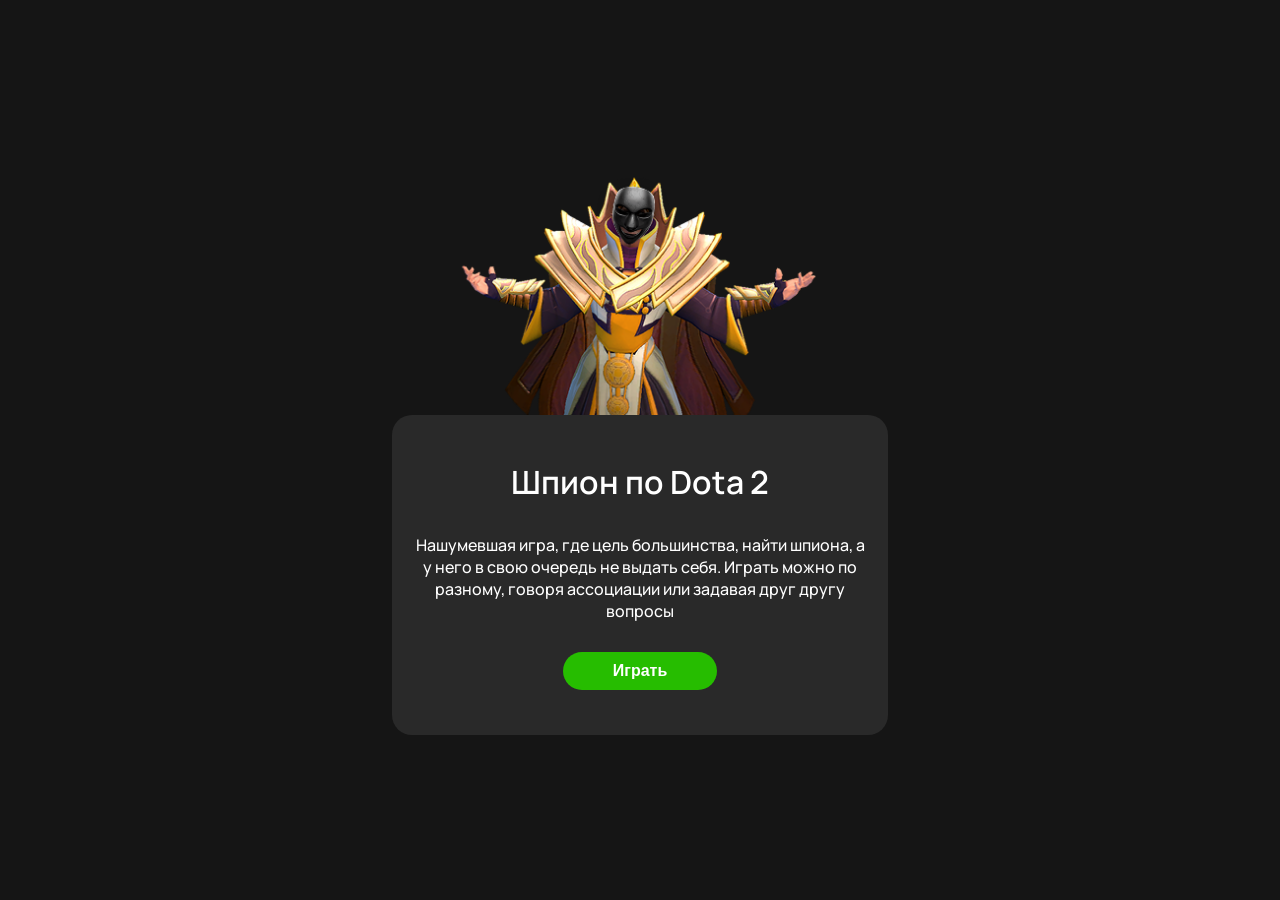
<file: index.html>
<!DOCTYPE html>
<html lang="en">
<head>
    <meta charset="UTF-8">
    <meta name="viewport" content="width=device-width, initial-scale=1.0">
    <title>Document</title>
    <link rel="stylesheet" href="./public/styles/index.css">
</head>
<body>
    <div class="container">
        <div class="big-image">
            <div alt="" class="big-image__image">
        </div>
        <div class="div-main">
            <h2 class="div-main__title"> Шпион по Dota 2 </h2>
            <p class="div-main__subtitle"> Нашумевшая игра, где цель большинства, найти шпиона, а у него в свою очередь не выдать себя. Играть можно по разному, говоря ассоциации или задавая друг другу вопросы </p>
            <a href="settings-display.html"><button class="div-main__button"> Играть </button></a>
        </div>
    </div>
</body>
</html>
</file>
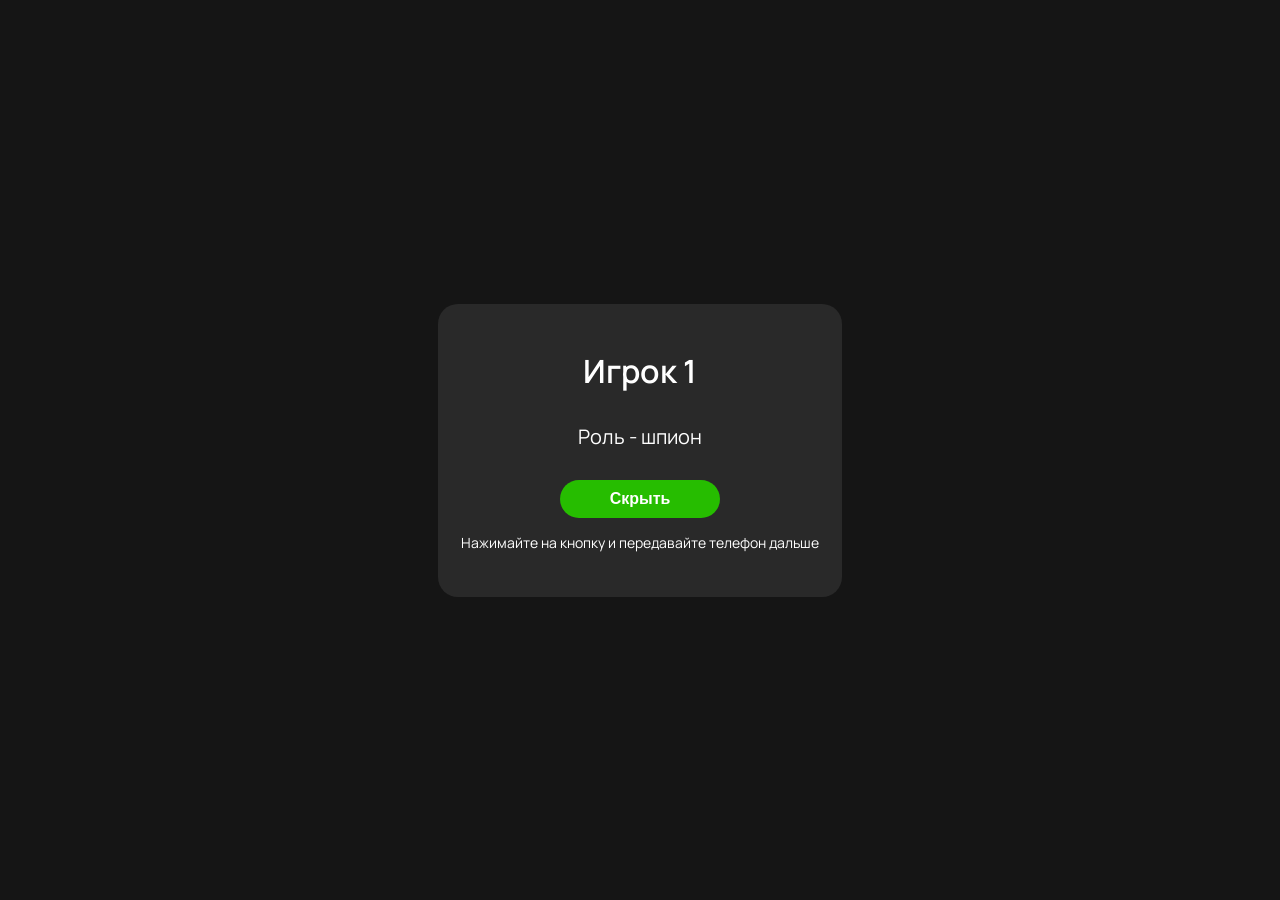
<file: play-display-spy.html>
<!DOCTYPE html>
<html lang="en">

<head>
    <meta charset="UTF-8">
    <meta name="viewport" content="width=device-width, initial-scale=1.0">
    <title>Document</title>
    <link rel="stylesheet" href="./public/styles/index.css">
</head>

<body>
    <div class="container">
        <div class="big-image">
            <div alt="" class="big-image__image">
            </div>
        </div>
        <div class="div-play">
            <h2 class="div-play__title"> Игрок 1 </h2>
            <p class="div-play__subtitle"> Роль - шпион </p>
            <div class="div-play__button-div">
                <button class="div-main__button"> Скрыть </button>
                <p class="div-play__text"> Нажимайте на кнопку и передавайте телефон дальше </p>
            </div>
        </div>
    </div>
</body>

</html>
</file>
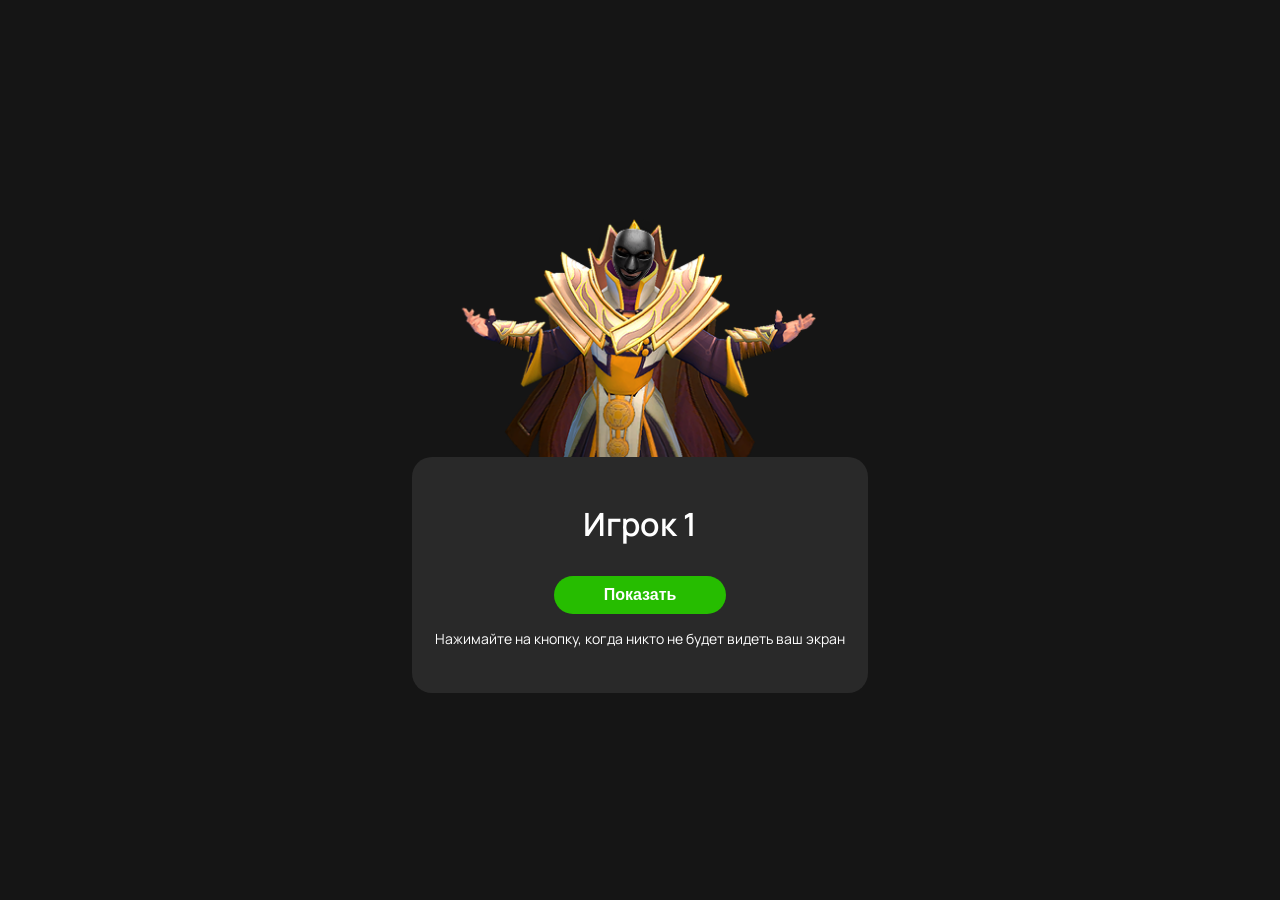
<file: play-display.html>
<!DOCTYPE html>
<html lang="en">

<head>
    <meta charset="UTF-8">
    <meta name="viewport" content="width=device-width, initial-scale=1.0">
    <title>Document</title>
    <link rel="stylesheet" href="./public/styles/index.css">
</head>

<body>
    <div class="container">
        <div class="big-image">
            <div alt="" class="big-image__image">
            </div>
            <div class="div-play">
                <h2 class="div-play__title"> Игрок 1 </h2>
                <div class="div-play__button-div">
                    <button class="div-main__button"> Показать </button>
                    <p class="div-play__text"> Нажимайте на кнопку, когда никто не будет видеть ваш экран </p>
                </div>
            </div>
        </div>
</body>

</html>
</file>
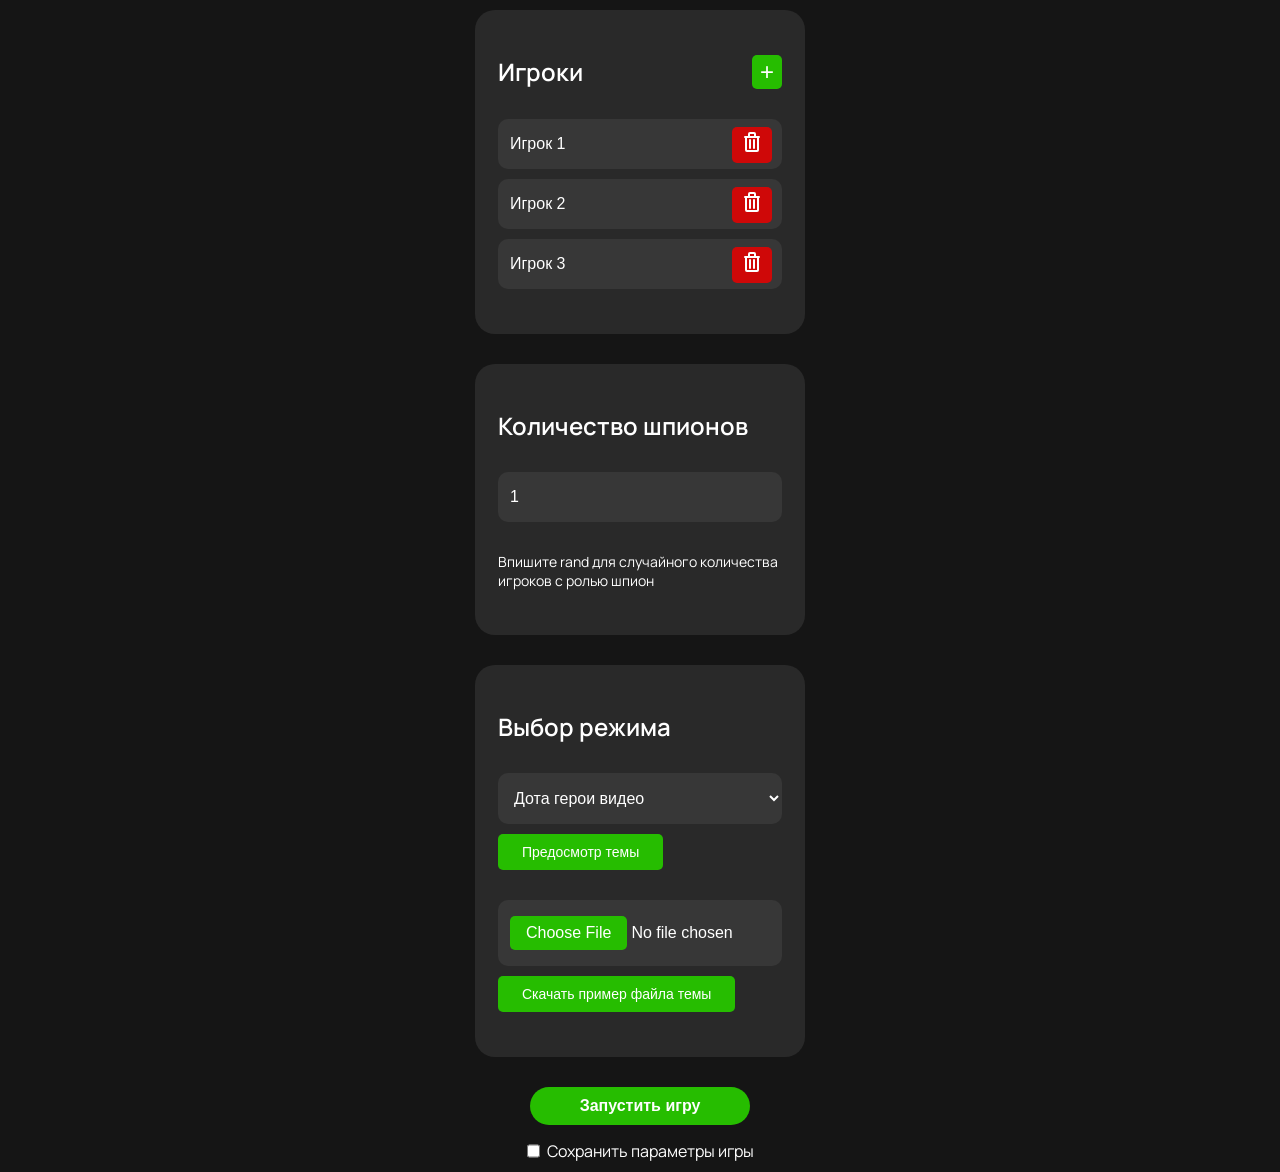
<file: settings-display.html>
<!DOCTYPE html>
<html lang="en">

<head>
    <meta charset="UTF-8">
    <meta name="viewport" content="width=device-width, initial-scale=1.0">
    <title>Игра в шпиона </title>
    <link rel="stylesheet" href="./public/styles/index.css">
</head>

<body>
    <div class="settings-container" id="main-container">
        <div class="div-settings">
            <div class="div-settings__header">
                <h2 class="div-settings__title"> Игроки </h2>
                <button class="div-settings__button-square" id="add-player-button"> + </button>
            </div>
            <div class="div-settings__inputs" id="players_div">
                <div class="div-settings__input-div">
                    <input class="div-settings__input player" value="Игрок 1"></input>
                    <div class="button-wrapper">
                        <button class="div-settings__button-square delete_button"> <svg
                                xmlns="http://www.w3.org/2000/svg" width="1em" height="1em" viewBox="0 0 24 24">
                                <path d="M0 0h24v24H0z" fill="none" />
                                <path fill="none" stroke="currentColor" stroke-linecap="round" stroke-linejoin="round"
                                    stroke-width="2"
                                    d="M5 7h14m-9 3v8m4-8v8M10 3h4a1 1 0 0 1 1 1v3H9V4a1 1 0 0 1 1-1M6 7h12v13a1 1 0 0 1-1 1H7a1 1 0 0 1-1-1z" />
                            </svg>
                        </button>
                    </div>
                </div>
                <div class="div-settings__input-div">
                    <input class="div-settings__input player" value="Игрок 2"></input>
                    <div class="button-wrapper">
                        <button class="div-settings__button-square delete_button"> <svg
                                xmlns="http://www.w3.org/2000/svg" width="1em" height="1em" viewBox="0 0 24 24">
                                <path d="M0 0h24v24H0z" fill="none" />
                                <path fill="none" stroke="currentColor" stroke-linecap="round" stroke-linejoin="round"
                                    stroke-width="2"
                                    d="M5 7h14m-9 3v8m4-8v8M10 3h4a1 1 0 0 1 1 1v3H9V4a1 1 0 0 1 1-1M6 7h12v13a1 1 0 0 1-1 1H7a1 1 0 0 1-1-1z" />
                            </svg>
                        </button>
                    </div>
                </div>
                <div class="div-settings__input-div">
                    <input class="div-settings__input player" value="Игрок 3"></input>
                    <div class="button-wrapper">
                        <button class="div-settings__button-square delete_button"> <svg
                                xmlns="http://www.w3.org/2000/svg" width="1em" height="1em" viewBox="0 0 24 24">
                                <path d="M0 0h24v24H0z" fill="none" />
                                <path fill="none" stroke="currentColor" stroke-linecap="round" stroke-linejoin="round"
                                    stroke-width="2"
                                    d="M5 7h14m-9 3v8m4-8v8M10 3h4a1 1 0 0 1 1 1v3H9V4a1 1 0 0 1 1-1M6 7h12v13a1 1 0 0 1-1 1H7a1 1 0 0 1-1-1z" />
                            </svg>
                        </button>
                    </div>
                </div>
            </div>
        </div>
        <div class="div-settings">
            <div class="div-settings__header">
                <h2 class="div-settings__title"> Количество шпионов </h2>
            </div>
            <input class="div-settings__input" value="1" id="spy-count-input"></input>
            <p class="div-settings__text"> Впишите rand для случайного количества игроков с ролью шпион </p>
        </div>
        <div class="div-settings">
            <div class="div-settings__header">
                <h2 class="div-settings__title"> Выбор режима </h2>
            </div>
            <div class="div-settings__inputs">
                <select class="div-settings__input" id="theme">
                    <option value="dota_heroes_video.json"> Дота герои видео </option>
                    <option value="dota_heroes_image.json"> Дота герои фото </option>
                    <option value="dota_staff_image.json"> Дота предметы </option>
                    <option value="dota_ult_image.json"> Дота ульты </option>
                    <option value="dota_ult_image.json"> Дота все способности (для мазохистов) </option>
                    <option value="rand"> Случайная тема </option>
                </select>
                <button onclick="redirectPreview()" class="div-settings__button">Предосмотр темы</button>
            </div>
            <div class="div-settings__inputs">
                <input class="div-settings__input" id="input_player_theme" type="file"
                    onclick="this.value = ''"></input>
                <button onclick="downloadFile()" class="div-settings__button">Скачать пример файла темы</button>
            </div>
        </div>
        <div class="button-div">
            <button class="settings-button" id="start-game-button"> Запустить игру </button>
            <div class="button-div__checkbox-div">
                <input type="checkbox" id="save-settings" class="button-div__checkbox">
                <label for="save-settings" button-div__label> Сохранить параметры игры </label>
            </div>
        </div>

    </div>
</body>

</html>

<script src="./js/ErrorManager.js"> </script>
<script src="./js/JsonManager.js"> </script>
<script src="./js/Game.js"> </script>
<script src="./js/GameManager.js"> </script>
<script src="./js/Themes.js"> </script>

<script>

</script>

<script>
    const main_div = document.querySelector('#main-container');
    let gameManager = new GameManager(main_div);
</script>

<script>
    function downloadFile() {
        fetch('./datapacks/example.json')
            .then(response => response.blob())
            .then(blob => {
                const link = document.createElement('a');
                link.href = URL.createObjectURL(blob);
                link.download = 'Пример темы.json';
                document.body.appendChild(link);
                link.click();
                document.body.removeChild(link);
                URL.revokeObjectURL(link.href);
            })
            .catch(error => {
                alert('Ошибка скачивания файла');
                console.error(error);
            });
    }

    function redirectPreview() {
        let themeName = document.querySelector("#theme").value
        window.location.href =`./theme-preview.html?themeName=${themeName}`
    }
</script>
</file>
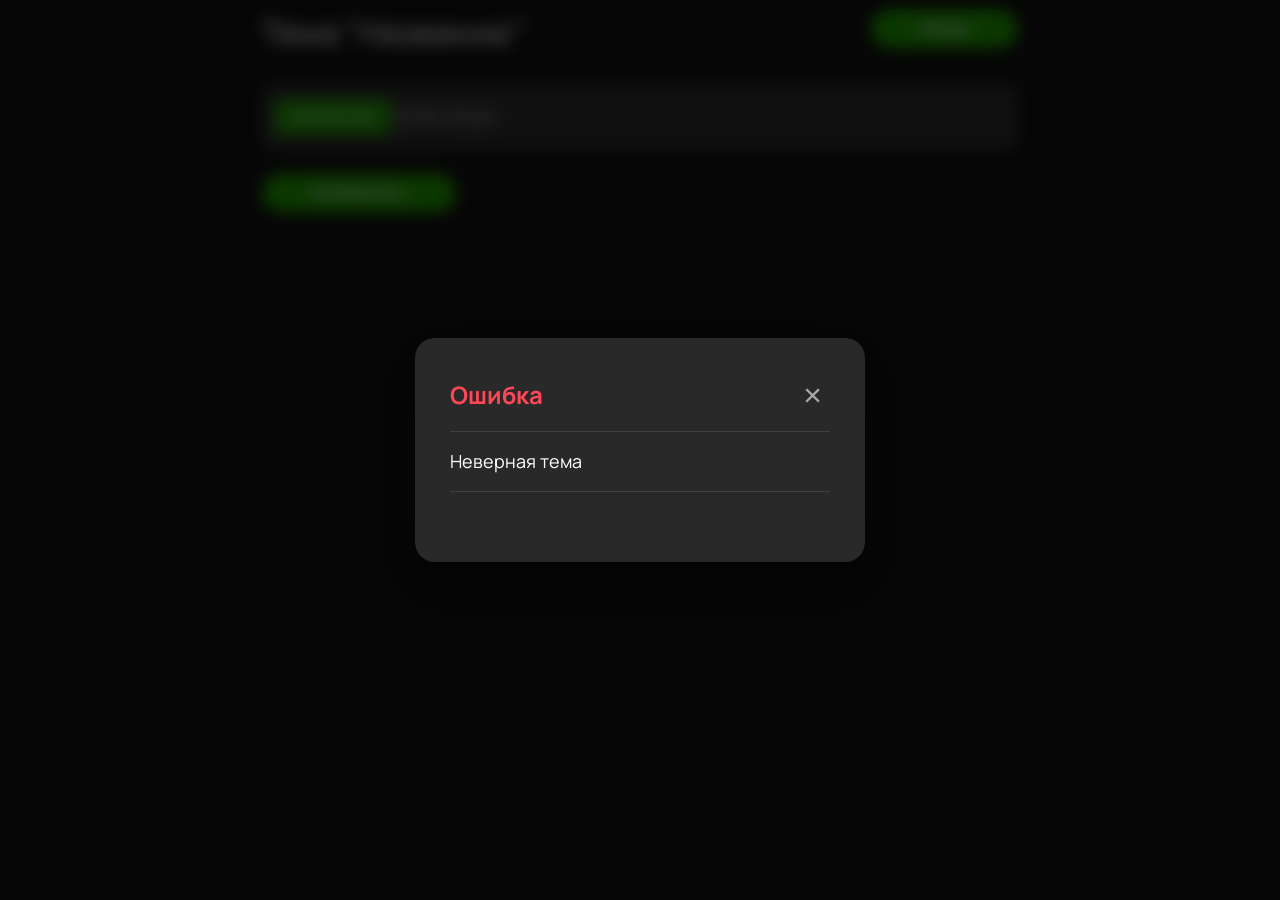
<file: theme-preview.html>
<!DOCTYPE html>
<html lang="en">

<head>
    <meta charset="UTF-8">
    <meta name="viewport" content="width=device-width, initial-scale=1.0">
    <title> Предосмотр темы </title>
    <link rel="stylesheet" href="./public/styles/index.css">
</head>

<body>
    <div class="theme-container">
        <div class="theme-container__footer">
            <h2 class="theme-container__title"> Тема "Название"</h2>
            
            <a href="./settings-display.html"><button class="theme-container__button"> Назад </button></a>
        </div>
        <div class="theme-container__inputs">
            <input class="div-settings__input" id="input_player_theme" type="file"
                    onclick="this.value = ''">
            <button class="theme-container__button" id="user_theme_button"> Отобразить </button>
        </div>
        <div class="theme-container__themes_cards">
        </div>
    </div>
</body>
</html>

<script src="./js/PreviewManager.js"> </script>
<script src="./js/ErrorManager.js"> </script>
<script src="./js/Themes.js"> </script>
<script src="./js/JsonManager.js"> </script>

<script>
    let previewManager = new PreviewManager();
</script>
</file>
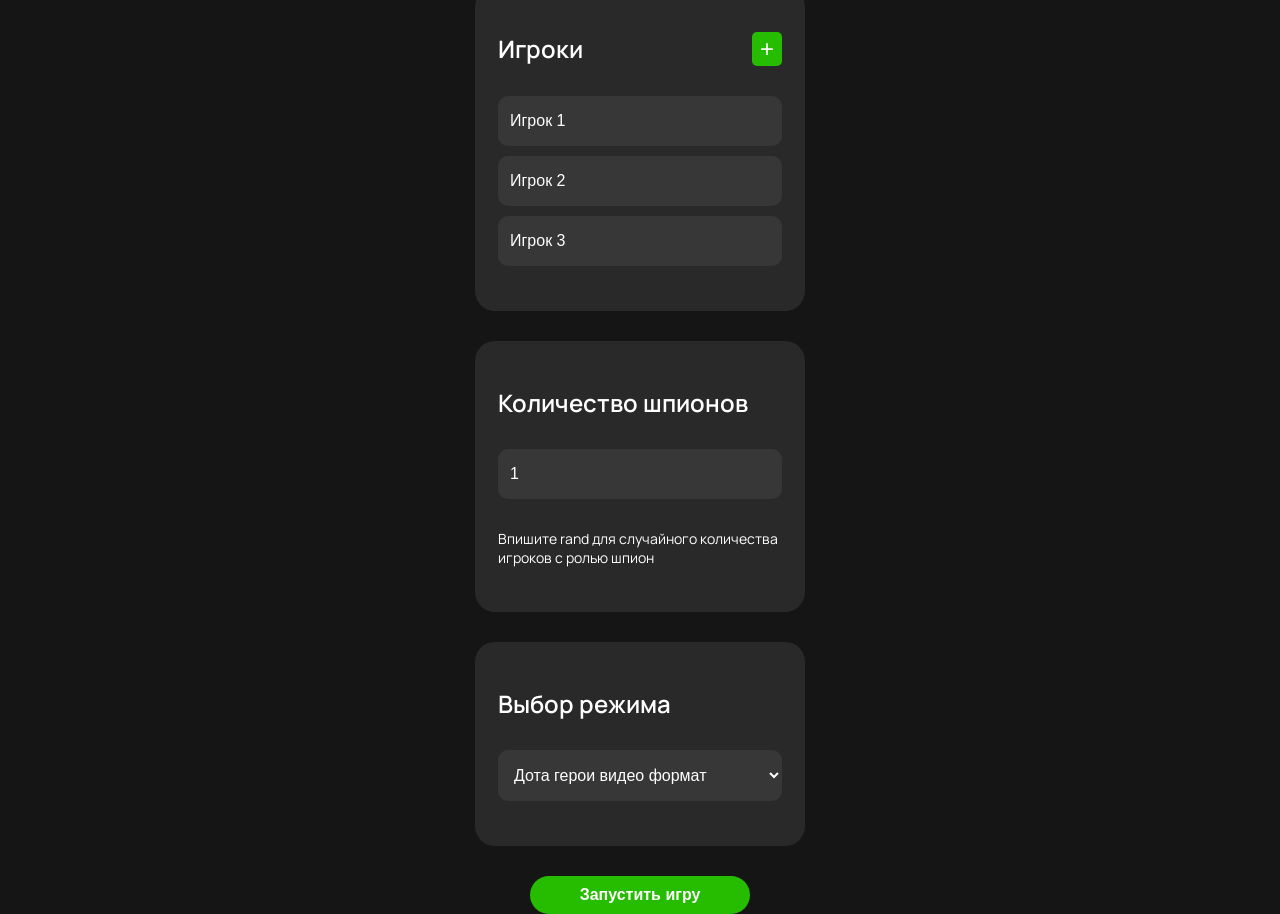
<file: vers/settings-display.html>
<!DOCTYPE html>
<html lang="en">

<head>
    <meta charset="UTF-8">
    <meta name="viewport" content="width=device-width, initial-scale=1.0">
    <title>Document</title>
    <link rel="stylesheet" href="./public/styles/index.css">
</head>

<body>
    <div class="settings-container" id="main-container">
        <div class="div-settings">
            <div class="div-settings__header">
                <h2 class="div-settings__title"> Игроки </h2>
                <button class="div-settings__button-square" id="add-player-button"> + </button>
            </div>
            <div class="div-settings__inputs">
                <input class="div-settings__input player" value="Игрок 1"></input>
                <input class="div-settings__input player" value="Игрок 2"></input>
                <input class="div-settings__input player" value="Игрок 3"></input>
            </div>
        </div>
        <div class="div-settings">
            <div class="div-settings__header">
                <h2 class="div-settings__title"> Количество шпионов </h2>
            </div>
            <input class="div-settings__input" value="1" id="spy-count-input"></input>
            <p class="div-settings__text"> Впишите rand для случайного количества игроков с ролью шпион </p>
        </div>
        <div class="div-settings">
            <div class="div-settings__header">
                <h2 class="div-settings__title"> Выбор режима </h2>
            </div>
            <select class="div-settings__input" id="theme">
                <option value="dota_heroes_video.json"> Дота герои видео формат </option>
                <option value="dota_heroes_image.json"> Дота герои фото формат </option>
                <option value="dota_staff_image.json"> Дота предметы фото фоомат </option>
                <option value="rand"> Случайная тема </option>
            </select>
        </div>
        <button class="settings-button" id="start-game-button"> Запустить игру </button>
    </div>
</body>

</html>

<script src="./js/ErrorManager.js"> </script>
<script src="./js/JsonManager.js"> </script>
<script src="./js/Game.js"> </script>
<script src="./js/GameManager.js"> </script>

<script>
    
</script>

<script>
    const main_div = document.querySelector('#main-container');
    gameManager = new GameManager(main_div);
</script>
</file>
<file: public/styles/index.css>
@import url("https://fonts.googleapis.com/css2?family=Manrope:wght@200..800&display=swap");
* {
  box-sizing: border-box;
  margin: 0;
  padding: 0;
}

body {
  background-color: #151515;
  color: white;
  font-family: "Manrope";
}

img {
  width: 100%;
  height: 100%;
}

.container {
  width: 100%;
  min-height: 100vh;
  background-color: #151515;
  padding: 10px 10px;
}
@media (max-width: 600px) {
  .container {
    height: 100%;
  }
}
.container {
  display: flex;
  flex-wrap: wrap;
  align-items: center;
  justify-content: center;
}

.big-image__image {
  width: 100%;
  min-height: 250px;
  background-image: url(../images/mobile-hero.png);
  background-size: contain;
  background-repeat: no-repeat;
  background-position: center;
}

.div-main {
  background-color: #292929;
  padding: 45px 23px;
  display: flex;
  flex-direction: column;
  gap: 30px;
  border-radius: 20px 20px 20px 20px;
  display: flex;
  flex-wrap: wrap;
  align-items: center;
  justify-content: center;
}
.div-main__title {
  font-size: 32px;
  font-weight: 600;
}
.div-main__subtitle {
  font-size: 16px;
  font-weight: 500;
  max-width: 450px;
  text-align: center;
}
.div-main__button {
  background-color: #26BD00;
  color: white;
  font-weight: 600;
  border: none;
  border-radius: 20px 20px 20px 20px;
  font-size: 16px;
  padding: 10px 50px;
}

.div-play {
  background-color: #292929;
  padding: 45px 23px;
  display: flex;
  flex-direction: column;
  gap: 30px;
  border-radius: 20px 20px 20px 20px;
  display: flex;
  flex-wrap: wrap;
  align-items: center;
  justify-content: center;
}
.div-play__title {
  font-size: 32px;
  font-weight: 600;
}
.div-play__subtitle {
  font-size: 20px;
  font-weight: 400;
}
.div-play__button {
  background-color: #26BD00;
  color: white;
  font-weight: 600;
  border: none;
  border-radius: 20px 20px 20px 20px;
  font-size: 16px;
  padding: 10px 50px;
}
.div-play__text {
  font-size: 14px;
  font-weight: 400;
  text-align: center;
}
.div-play__button-div {
  display: flex;
  align-items: center;
  justify-content: center;
  flex-direction: column;
  gap: 15px;
}
.div-play__texts-div {
  display: flex;
  align-items: center;
  justify-content: center;
  flex-direction: column;
  gap: 15px;
}
.div-play__hero-image {
  max-width: 40%;
  max-height: 400px;
  overflow: hidden;
}
@media (max-width: 500px) {
  .div-play__hero-image {
    max-width: 100%;
  }
}

.settings-container {
  width: 100%;
  min-height: 100vh;
  background-color: #151515;
  padding: 10px 10px;
}
@media (max-width: 600px) {
  .settings-container {
    height: 100%;
  }
}
.settings-container {
  display: flex;
  flex-direction: column;
  gap: 30px;
  justify-content: center;
  align-items: center;
}

.div-settings {
  background-color: #292929;
  padding: 45px 23px;
  display: flex;
  flex-direction: column;
  gap: 30px;
  border-radius: 20px 20px 20px 20px;
  display: flex;
  flex-wrap: wrap;
  align-items: center;
  justify-content: center;
  width: 20%;
  min-width: 330px;
}
.div-settings__header {
  display: flex;
  justify-content: space-between;
  width: 100%;
}
.div-settings__title {
  font-size: 24px;
  font-weight: 600;
  color: white;
}
.div-settings__button-square {
  background-color: #26BD00;
  color: white;
  font-weight: 600;
  border: none;
  border-radius: 5px 5px 5px 5px;
  font-size: 24px;
  font-weight: 500;
  padding: 3px 8px;
}
.div-settings__button {
  background-color: #26BD00;
  color: white;
  font-weight: 600;
  border: none;
  border-radius: 5px 5px 5px 5px;
  font-size: 14px;
  font-weight: 500;
  padding: 10px 24px;
  align-self: flex-start;
}
.div-settings__inputs {
  display: flex;
  align-items: center;
  justify-content: center;
  flex-direction: column;
  gap: 10px;
  width: 100%;
}
.div-settings__input-div {
  display: flex;
  width: 100%;
}
.div-settings__input {
  font-size: 16px;
  font-weight: 500;
  color: white;
  border-radius: 10px 10px 10px 10px;
  background-color: #373737;
  padding: 16px 12px;
  border: none;
  width: 100%;
}
.div-settings__text {
  width: 100%;
  font-size: 14px;
  font-weight: 400;
}

.delete_button {
  position: absolute;
  top: 8px;
  right: 10px;
  background-color: rgb(207, 8, 8);
}

.button-wrapper {
  position: relative;
}

.button-div {
  display: flex;
  align-items: center;
  justify-content: center;
  flex-direction: column;
  gap: 15px;
}
.button-div__checkbox-div {
  display: flex;
  gap: 7px;
}
.button-div__checkbox {
  accent-color: #26BD00;
}

.settings-button {
  background-color: #26BD00;
  color: white;
  font-weight: 600;
  border: none;
  border-radius: 20px 20px 20px 20px;
  font-size: 16px;
  padding: 10px 50px;
}

.error-overlay {
  position: fixed;
  top: 0;
  left: 0;
  width: 100%;
  height: 100%;
  background: rgba(0, 0, 0, 0.7);
  backdrop-filter: blur(8px);
  display: none;
  align-items: center;
  justify-content: center;
  z-index: 9999;
  animation: fadeIn 0.3s ease;
  padding: 20px;
}

.error-modal {
  background: #292929;
  padding: 40px 35px;
  border-radius: 20px;
  max-width: 450px;
  width: 100%;
  box-shadow: 0 20px 60px rgba(0, 0, 0, 0.5);
  animation: slideUp 0.4s ease;
  position: relative;
}
.error-modal__header {
  display: flex;
  justify-content: space-between;
  align-items: center;
  margin-bottom: 20px;
}
.error-modal__title {
  font-size: 24px;
  font-weight: 700;
  color: #ff4757;
  margin: 0;
  font-family: "Manrope";
}
.error-modal__close {
  background: none;
  border: none;
  color: white;
  font-size: 32px;
  cursor: pointer;
  padding: 0 8px;
  transition: all 0.3s ease;
  opacity: 0.6;
  line-height: 1;
}
.error-modal__close:hover {
  opacity: 1;
  transform: rotate(90deg);
  color: #ff4757;
}
.error-modal__message {
  color: white;
  font-size: 18px;
  line-height: 1.6;
  margin-bottom: 30px;
  font-family: "Manrope";
  padding: 15px 0;
  border-top: 1px solid rgba(255, 255, 255, 0.1);
  border-bottom: 1px solid rgba(255, 255, 255, 0.1);
}
.error-modal__button {
  background-color: #26BD00;
  color: white;
  font-weight: 600;
  border: none;
  border-radius: 20px 20px 20px 20px;
  font-size: 16px;
  padding: 10px 50px;
  width: 100%;
  padding: 14px;
  font-size: 18px;
  cursor: pointer;
  transition: all 0.3s ease;
}
.error-modal__button:hover {
  transform: scale(1.02);
  box-shadow: 0 8px 25px rgba(38, 189, 0, 0.3);
}
.error-modal__button:active {
  transform: scale(0.98);
}

@keyframes fadeIn {
  from {
    opacity: 0;
  }
  to {
    opacity: 1;
  }
}
@keyframes slideUp {
  from {
    opacity: 0;
    transform: translateY(40px) scale(0.95);
  }
  to {
    opacity: 1;
    transform: translateY(0) scale(1);
  }
}
.error-modal--warning .error-modal__title {
  color: #ffa502;
}
.error-modal--warning .error-modal__button {
  background-color: #ffa502;
  color: #fff;
}
.error-modal--warning .error-modal__button:hover {
  background-color: rgb(206, 132.7193675889, 0);
}
.error-modal--success .error-modal__title {
  color: #2ed573;
}
.error-modal--success .error-modal__button {
  background-color: #2ed573;
  color: #fff;
}
.error-modal--success .error-modal__button:hover {
  background-color: rgb(34.8047808765, 173.1952191235, 91.984063745);
}
.error-modal--info .error-modal__title {
  color: #1e90ff;
}
.error-modal--info .error-modal__button {
  background-color: #1e90ff;
  color: #fff;
}
.error-modal--info .error-modal__button:hover {
  background-color: rgb(0, 118.56, 234);
}

input[type=file]::file-selector-button {
  background-color: #26BD00;
  color: white;
  padding: 8px 16px;
  border: none;
  border-radius: 5px 5px 5px 5px;
  cursor: pointer;
}

input[type=file]::file-selector-button:hover {
  background-color: #26BD00;
}

.theme-container {
  width: 100%;
  min-height: 100vh;
  background-color: #151515;
  padding: 10px 10px;
}
@media (max-width: 600px) {
  .theme-container {
    height: 100%;
  }
}
.theme-container {
  display: flex;
  flex-direction: column;
  align-items: center;
  gap: 30px;
  flex-wrap: wrap;
}
.theme-container__footer {
  display: flex;
  justify-content: space-between;
  max-width: 100%;
  min-width: 60%;
}
.theme-container__inputs {
  display: flex;
  gap: 24px;
  flex-wrap: wrap;
  width: 60%;
}
.theme-container__title {
  font-size: 32px;
  font-weight: 600;
}
.theme-container__button {
  background-color: #26BD00;
  color: white;
  font-weight: 600;
  border: none;
  border-radius: 20px 20px 20px 20px;
  font-size: 16px;
  padding: 10px 50px;
}
.theme-container__themes_cards {
  width: 100%;
  display: grid;
  grid-template-columns: repeat(4, minmax(250px, 1fr));
  gap: 24px;
  max-width: 60%;
}
.theme-container__themes_card {
  background-color: #292929;
  padding: 45px 23px;
  display: flex;
  flex-direction: column;
  gap: 30px;
  border-radius: 20px 20px 20px 20px;
  max-width: 500px;
  display: flex;
  align-items: center;
  justify-content: center;
  flex-direction: column;
}
.theme-container__subtitle {
  font-size: 16px;
  font-weight: 500;
}
.theme-container__hero-image {
  max-width: 60%;
  max-height: 400px;
  overflow: hidden;
}
@media (max-width: 500px) {
  .theme-container__hero-image {
    max-width: 100%;
  }
}/*# sourceMappingURL=index.css.map */
</file>
<file: vers/public/styles/index.css>
@import url("https://fonts.googleapis.com/css2?family=Manrope:wght@200..800&display=swap");
* {
  box-sizing: border-box;
  margin: 0;
  padding: 0;
}

body {
  background-color: #151515;
  color: white;
  font-family: "Manrope";
}

img {
  width: 100%;
  height: 100%;
}

.container {
  width: 100%;
  height: 100vh;
  background-color: #151515;
  padding: 10px 10px;
  display: flex;
  flex-wrap: wrap;
  align-items: center;
  justify-content: center;
}

.big-image__image {
  width: 100%;
  min-height: 250px;
  background-image: url(../images/mobile-hero.png);
  background-size: contain;
  background-repeat: no-repeat;
  background-position: center;
}

.div-main {
  background-color: #292929;
  padding: 45px 23px;
  display: flex;
  flex-direction: column;
  gap: 30px;
  border-radius: 20px 20px 20px 20px;
  display: flex;
  flex-wrap: wrap;
  align-items: center;
  justify-content: center;
}
.div-main__title {
  font-size: 32px;
  font-weight: 600;
}
.div-main__subtitle {
  font-size: 16px;
  font-weight: 500;
  max-width: 450px;
  text-align: center;
}
.div-main__button {
  background-color: #26BD00;
  color: white;
  font-weight: 600;
  border: none;
  border-radius: 20px 20px 20px 20px;
  font-size: 16px;
  padding: 10px 50px;
}

.div-play {
  background-color: #292929;
  padding: 45px 23px;
  display: flex;
  flex-direction: column;
  gap: 30px;
  border-radius: 20px 20px 20px 20px;
  display: flex;
  flex-wrap: wrap;
  align-items: center;
  justify-content: center;
}
.div-play__title {
  font-size: 32px;
  font-weight: 600;
}
.div-play__subtitle {
  font-size: 20px;
  font-weight: 400;
}
.div-play__button {
  background-color: #26BD00;
  color: white;
  font-weight: 600;
  border: none;
  border-radius: 20px 20px 20px 20px;
  font-size: 16px;
  padding: 10px 50px;
}
.div-play__text {
  font-size: 14px;
  font-weight: 400;
  text-align: center;
}
.div-play__button-div {
  display: flex;
  align-items: center;
  justify-content: center;
  flex-direction: column;
  gap: 15px;
}
.div-play__texts-div {
  display: flex;
  align-items: center;
  justify-content: center;
  flex-direction: column;
  gap: 15px;
}
.div-play__hero-image {
  max-width: 40%;
  max-height: 400px;
  overflow: hidden;
}
@media (max-width: 500px) {
  .div-play__hero-image {
    max-width: 100%;
  }
}

.settings-container {
  width: 100%;
  height: 100vh;
  background-color: #151515;
  padding: 10px 10px;
  display: flex;
  flex-direction: column;
  gap: 30px;
  justify-content: center;
  align-items: center;
}

.div-settings {
  background-color: #292929;
  padding: 45px 23px;
  display: flex;
  flex-direction: column;
  gap: 30px;
  border-radius: 20px 20px 20px 20px;
  display: flex;
  flex-wrap: wrap;
  align-items: center;
  justify-content: center;
  width: 20%;
  min-width: 330px;
}
.div-settings__header {
  display: flex;
  justify-content: space-between;
  width: 100%;
}
.div-settings__title {
  font-size: 24px;
  font-weight: 600;
  color: white;
}
.div-settings__button-square {
  background-color: #26BD00;
  color: white;
  font-weight: 600;
  border: none;
  border-radius: 5px 5px 5px 5px;
  font-size: 24px;
  font-weight: 500;
  padding: 3px 8px;
}
.div-settings__inputs {
  display: flex;
  align-items: center;
  justify-content: center;
  flex-direction: column;
  gap: 10px;
  width: 100%;
}
.div-settings__input {
  font-size: 16px;
  font-weight: 500;
  color: white;
  border-radius: 10px 10px 10px 10px;
  background-color: #373737;
  padding: 16px 12px;
  border: none;
  width: 100%;
}
.div-settings__text {
  width: 100%;
  font-size: 14px;
  font-weight: 400;
}

.settings-button {
  background-color: #26BD00;
  color: white;
  font-weight: 600;
  border: none;
  border-radius: 20px 20px 20px 20px;
  font-size: 16px;
  padding: 10px 50px;
}

.error-overlay {
  position: fixed;
  top: 0;
  left: 0;
  width: 100%;
  height: 100%;
  background: rgba(0, 0, 0, 0.7);
  backdrop-filter: blur(8px);
  display: none;
  align-items: center;
  justify-content: center;
  z-index: 9999;
  animation: fadeIn 0.3s ease;
  padding: 20px;
}

.error-modal {
  background: #292929;
  padding: 40px 35px;
  border-radius: 20px;
  max-width: 450px;
  width: 100%;
  box-shadow: 0 20px 60px rgba(0, 0, 0, 0.5);
  animation: slideUp 0.4s ease;
  position: relative;
}
.error-modal__header {
  display: flex;
  justify-content: space-between;
  align-items: center;
  margin-bottom: 20px;
}
.error-modal__title {
  font-size: 24px;
  font-weight: 700;
  color: #ff4757;
  margin: 0;
  font-family: "Manrope";
}
.error-modal__close {
  background: none;
  border: none;
  color: white;
  font-size: 32px;
  cursor: pointer;
  padding: 0 8px;
  transition: all 0.3s ease;
  opacity: 0.6;
  line-height: 1;
}
.error-modal__close:hover {
  opacity: 1;
  transform: rotate(90deg);
  color: #ff4757;
}
.error-modal__message {
  color: white;
  font-size: 18px;
  line-height: 1.6;
  margin-bottom: 30px;
  font-family: "Manrope";
  padding: 15px 0;
  border-top: 1px solid rgba(255, 255, 255, 0.1);
  border-bottom: 1px solid rgba(255, 255, 255, 0.1);
}
.error-modal__button {
  background-color: #26BD00;
  color: white;
  font-weight: 600;
  border: none;
  border-radius: 20px 20px 20px 20px;
  font-size: 16px;
  padding: 10px 50px;
  width: 100%;
  padding: 14px;
  font-size: 18px;
  cursor: pointer;
  transition: all 0.3s ease;
}
.error-modal__button:hover {
  transform: scale(1.02);
  box-shadow: 0 8px 25px rgba(38, 189, 0, 0.3);
}
.error-modal__button:active {
  transform: scale(0.98);
}

@keyframes fadeIn {
  from {
    opacity: 0;
  }
  to {
    opacity: 1;
  }
}
@keyframes slideUp {
  from {
    opacity: 0;
    transform: translateY(40px) scale(0.95);
  }
  to {
    opacity: 1;
    transform: translateY(0) scale(1);
  }
}
.error-modal--warning .error-modal__title {
  color: #ffa502;
}
.error-modal--warning .error-modal__button {
  background-color: #ffa502;
  color: #fff;
}
.error-modal--warning .error-modal__button:hover {
  background-color: rgb(206, 132.7193675889, 0);
}
.error-modal--success .error-modal__title {
  color: #2ed573;
}
.error-modal--success .error-modal__button {
  background-color: #2ed573;
  color: #fff;
}
.error-modal--success .error-modal__button:hover {
  background-color: rgb(34.8047808765, 173.1952191235, 91.984063745);
}
.error-modal--info .error-modal__title {
  color: #1e90ff;
}
.error-modal--info .error-modal__button {
  background-color: #1e90ff;
  color: #fff;
}
.error-modal--info .error-modal__button:hover {
  background-color: rgb(0, 118.56, 234);
}/*# sourceMappingURL=index.css.map */
</file>
